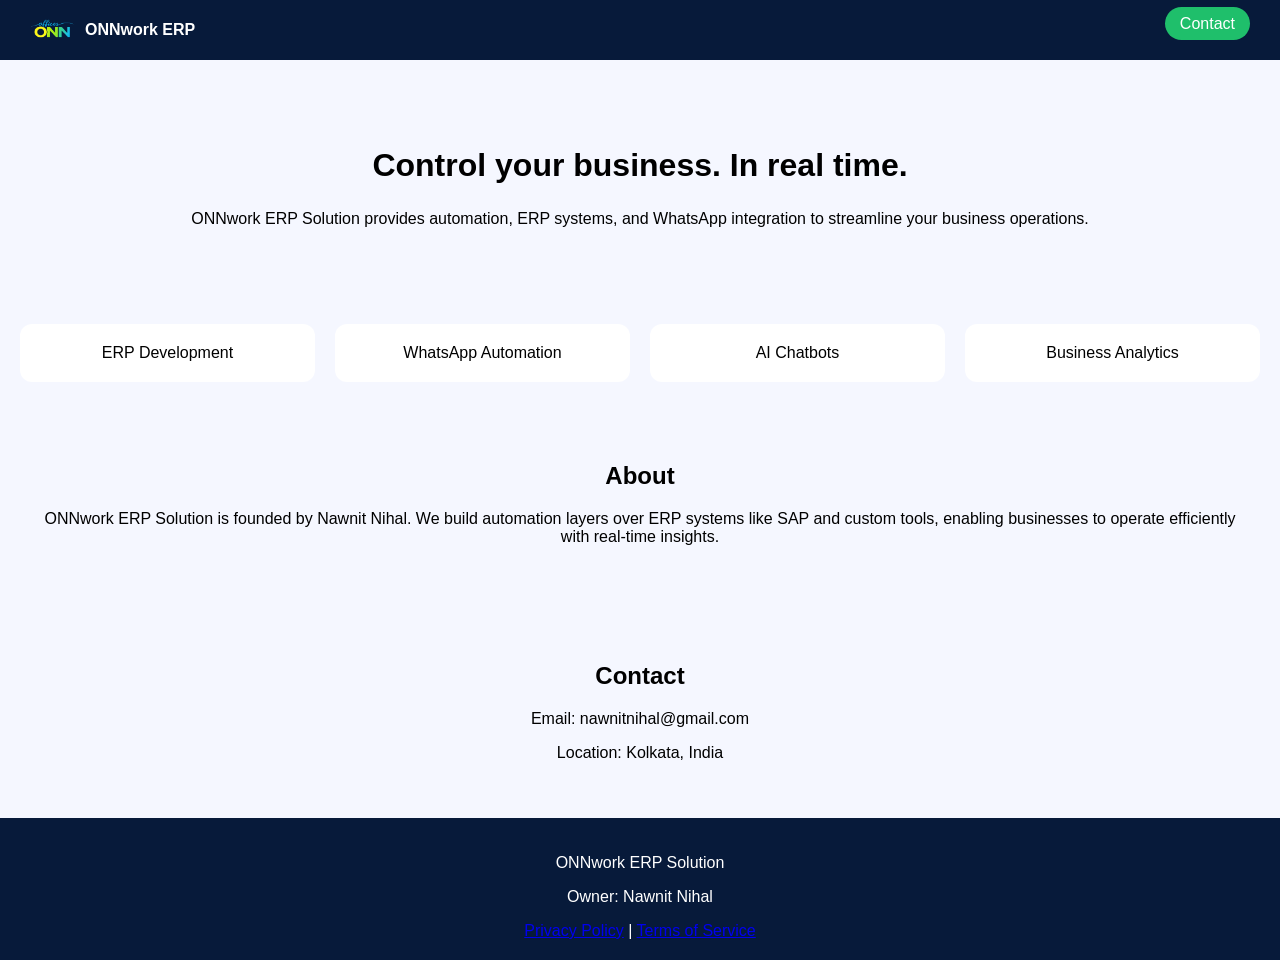
<file: index.html>
<!DOCTYPE html>
<html>
<head>
  <title>ONNwork ERP Solution</title>
  <meta name="viewport" content="width=device-width, initial-scale=1.0">
  <link rel="stylesheet" href="style.css">
</head>

<body>

<!-- HEADER -->
<div class="header">
  <div class="logo-section">
    <img src="logo.png" class="logo">
    <span>ONNwork ERP</span>
  </div>

  <div>
    <a href="mailto:nawnitnihal@gmail.com" class="btn">Contact</a>
  </div>
</div>

<!-- HERO -->
<section class="hero">
  <h1>Control your business. In real time.</h1>
  <p>
    ONNwork ERP Solution provides automation, ERP systems, and WhatsApp integration
    to streamline your business operations.
  </p>
</section>

<!-- SERVICES -->
<section class="services">
  <div class="card">ERP Development</div>
  <div class="card">WhatsApp Automation</div>
  <div class="card">AI Chatbots</div>
  <div class="card">Business Analytics</div>
</section>

<!-- ABOUT -->
<section class="about">
  <h2>About</h2>
  <p>
    ONNwork ERP Solution is founded by Nawnit Nihal.
    We build automation layers over ERP systems like SAP and custom tools,
    enabling businesses to operate efficiently with real-time insights.
  </p>
</section>

<!-- CONTACT -->
<section class="contact">
  <h2>Contact</h2>
  <p>Email: nawnitnihal@gmail.com</p>
  <p>Location: Kolkata, India</p>
</section>

<!-- FOOTER -->
<footer>
  <p>ONNwork ERP Solution</p>
  <p>Owner: Nawnit Nihal</p>

  <a href="privacy.html">Privacy Policy</a> |
  <a href="terms.html">Terms of Service</a>
</footer>

</body>
</html>
</file>
<file: style.css>
body {
  margin:0;
  font-family: Arial;
  background:#f5f7ff;
}

/* HEADER */
.header {
  display:flex;
  justify-content:space-between;
  padding:15px 30px;
  background:#071a3a;
  color:white;
}

.logo {
  height:30px;
}

.logo-section {
  display:flex;
  align-items:center;
  gap:10px;
  font-weight:bold;
}

.btn {
  background:#1fbf6b;
  padding:8px 15px;
  color:white;
  text-decoration:none;
  border-radius:20px;
}

/* HERO */
.hero {
  text-align:center;
  padding:60px 20px;
}

.hero h1 {
  font-size:32px;
}

/* SERVICES */
.services {
  display:grid;
  grid-template-columns:repeat(auto-fit,minmax(200px,1fr));
  gap:20px;
  padding:20px;
}

.card {
  background:white;
  padding:20px;
  text-align:center;
  border-radius:12px;
}

/* SECTIONS */
.about, .contact {
  padding:40px;
  text-align:center;
}

/* FOOTER */
footer {
  background:#071a3a;
  color:white;
  text-align:center;
  padding:20px;
}
</file>
